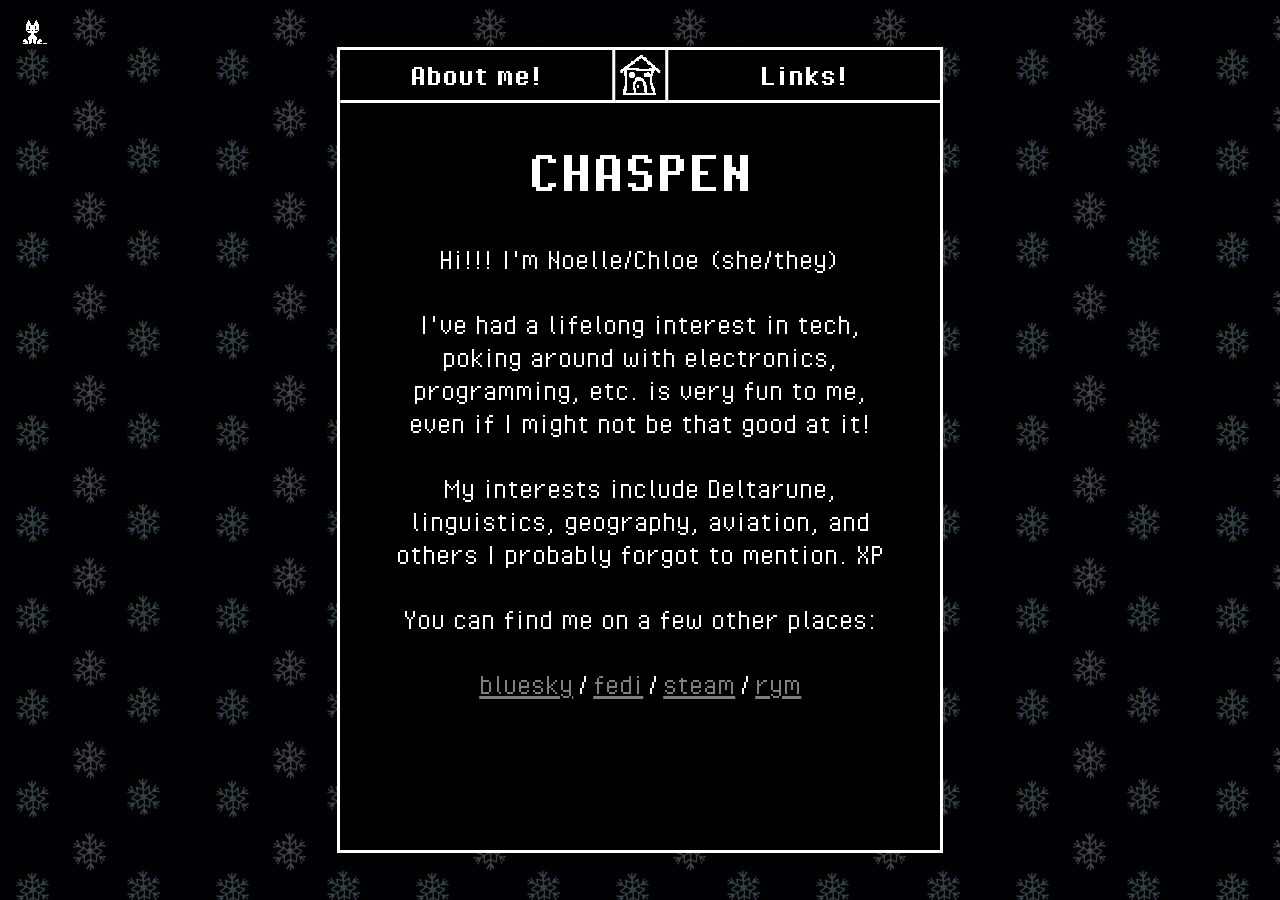
<file: index.html>
<head>
    <meta name="home">
    <link rel="stylesheet" href="css/global.css">
    <link rel="stylesheet" href="css/main.css">
    <script src="js/lastfm.js"></script>
    <script src="js/konami.js"></script>
    <script>
        
    </script>
</head>
<body onload="getData();">
    <script src="js/oneko.js" alt="pixel art cat that follows your cursor"></script>
    <div id="wrap">
        <div id="TopLinks">
            <div id="about"><a href="/about.html">About me!</a></div>
            <div id="home"><a><img src="img/home.png" style="height: 40px;"></a></div>
            <div id="links"><a href="/links.html">Links!</a></div>
        </div>
        <header>
            
            <h1>CHASPEN</h1>
        </header>
        <section>
            <p>Hi!!! I'm Noelle/Chloe (she/they)</p>
            <p>I've had a lifelong interest in tech, poking around with electronics, programming, etc. is very fun to me, even if I might not be that good at it!</p>
            <p>My interests include Deltarune, linguistics, geography, aviation, and others I probably forgot to mention. XP</p>
            <p>You can find me on a few other places:</p>
            <p><a href="https://bsky.app/profile/chaspen.com">bluesky</a>/<a href="https://social.chaspen.com/@chaspen">fedi</a>/<a href="https://steamcommunity.com/id/Chaspen/">steam</a>/<a href="https://rateyourmusic.com/~Chaspen">rym</a> </p>
            <footer>
                <div id="nowplaying">
                    <img id="cover">
                    <div class="songwrap">
                        <div id="artist"></div>
                        <div id="songtitle"></div>
                    </div>
                </div>
            </footer>
        </section>
    </div>
<body>
</file>
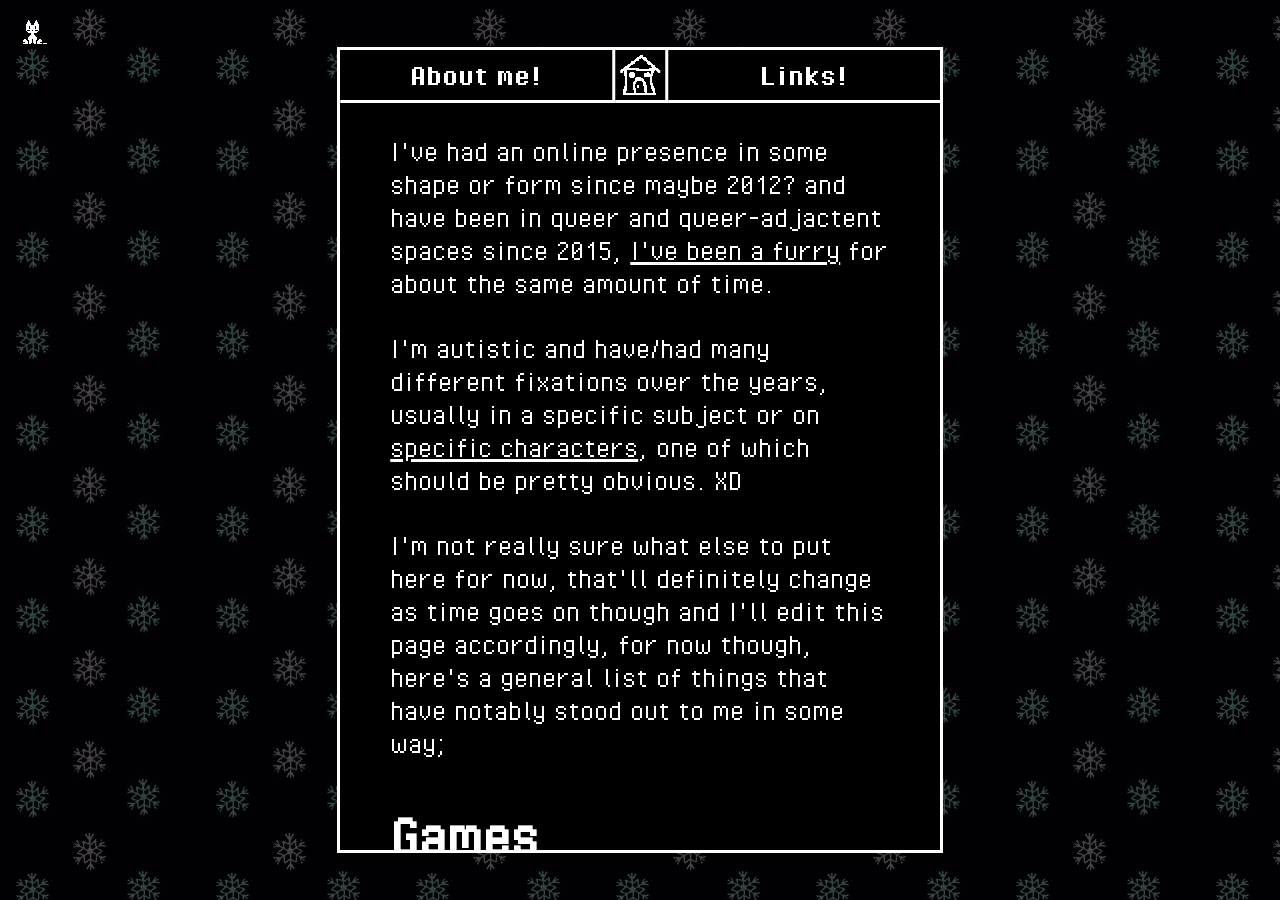
<file: about.html>
<head>
    <meta name="home">
    <link rel="stylesheet" href="css/global.css">
    <link rel="stylesheet" href="css/about.css">
    <script src="js/lastfm.js"></script>
    <script src="js/konami.js"></script>
    <script>
        
    </script>
</head>
<body onload="getData();">
    <script src="js/oneko.js" alt="pixel art cat that follows your cursor"></script>
    <div id="wrap">
        <div id="TopLinks">
            <div id="about"><a>About me!</a></div>
            <div id="home"><a href="/index.html"><img src="img/home.png" style="height: 40px;"></a></div>
            <div id="links"><a href="/links.html">Links!</a></div>
        </div>
        <div class="maintext">
            <p>I've had an online presence in some shape or
            form since maybe 2012? and have been in queer
            and queer-adjactent spaces since 2015, <a href="sona.html">I've been a furry</a>
            for about the same amount of time.
            </p>

            <p>I'm autistic and have/had many
             different fixations over the years,
            usually in a specific subject or on <a href="noelle.html">specific characters</a>,
            one of which should be pretty obvious. XD</p>

            <p>I'm not really sure what else to put here for now, that'll definitely change
                as time goes on though and I'll edit this page accordingly, for now though, here's a general list of things that have notably stood out to me in some way; 
            </p>
            <h1>Games</h1>
            <ul>
                <li>Katamari (series)</li>
                <li>Deltarune</li>
                <li>Rhythm Heaven (series)</li>
                <li>Alien: Isolation</li>
                <li>Pikmin (series)</li>
            </ul>
            <h1>Movies/Shows</h1>
            <ul>
                <li>The Florida Project</li>
                <li>Wolfwalkers (9/11 for therians)</li>
                <li>Gummo</li>
                <li>Neon Genesis Evangelion </li>
            </ul>
            <h1>Music</h1>
            <ul>
                <li>AJJ - People Who Can Eat People Are the Luckiest People in the World</li>
                <li>Animal Collective - Merriweather Post Pavilion</li>
                <li>Animal Collective - Strawberry Jam</li>
                <li>Brave Little Abacus - Just Got Back From the Discomfort - We're Alright</li>
                <li>clipping. - Visions of Bodies Being Burned</li>
                <li>Deerhoof - Friend Opportunity </li>
                <li>underscores - Wallsocket</li>
            </ul>
            <h1>Characters</h1>
            <ul>
                <li>Noelle Holiday (ME!!!!!!)</li>
                <li>Gangle (TADC)</li>
                <li>Smolder (MLP)</li>
            </ul>
        </div>
    </div>
<body>
</file>
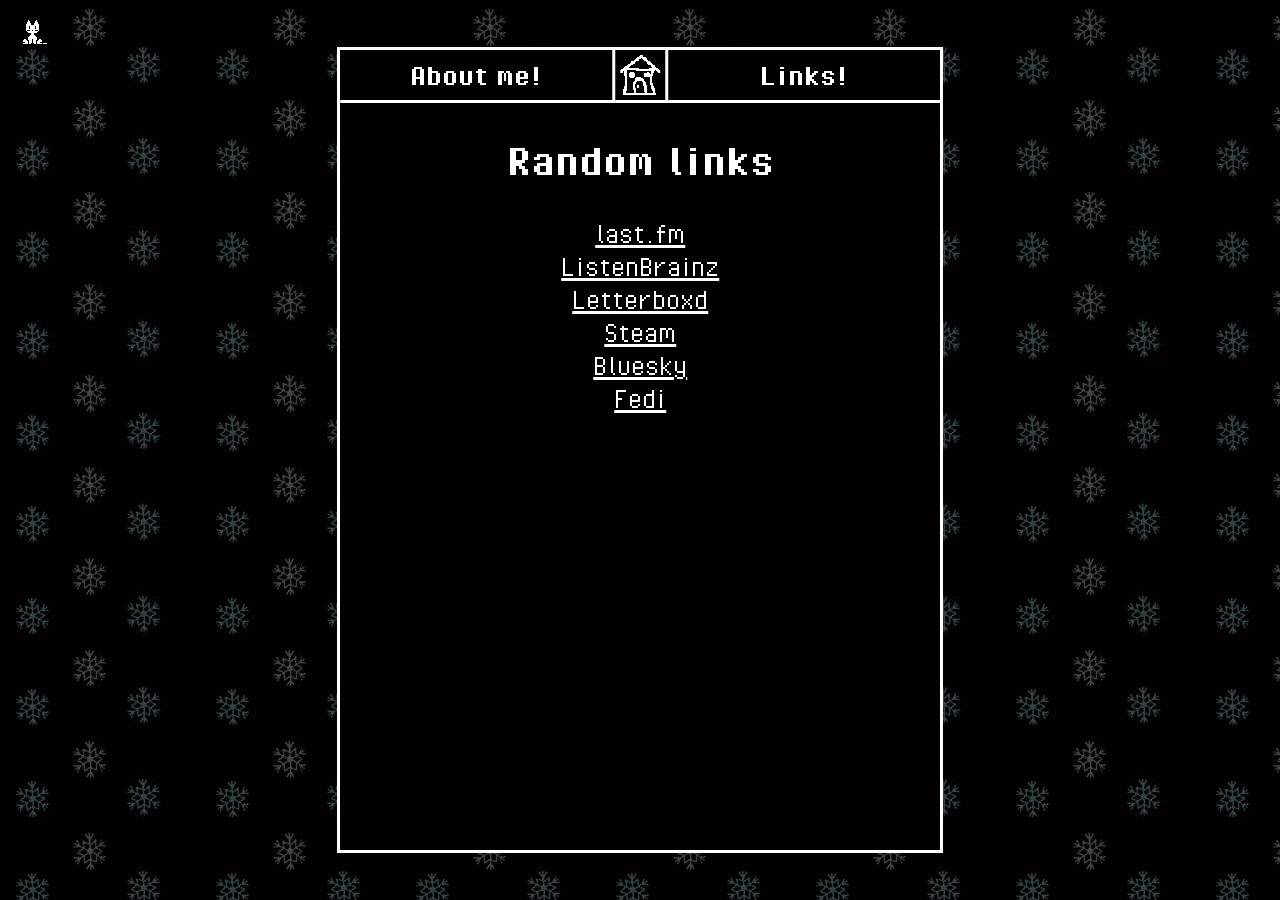
<file: links.html>
<head>
    <meta name="home">
    <link rel="stylesheet" href="css/global.css">
    <link rel="stylesheet" href="css/links.css">
    <script src="js/lastfm.js"></script>
    <script src="js/konami.js"></script>
    <script>
        
    </script>
</head>
<body onload="getData();">
    <script src="js/oneko.js" alt="pixel art cat that follows your cursor"></script>
    <div id="wrap">
        <div id="TopLinks">
            <div id="about"><a href="/about.html">About me!</a></div>
            <div id="home"><a href="/index.html"><img src="img/home.png" style="height: 40px;"></a></div>
            <div id="links"><a>Links!</a></div>
        </div>
        <div class="maintext">
            <h1>Random links</h1>
            <a href="https://www.last.fm/user/Chaspen">last.fm</a>
            <br>
            <a href="https://listenbrainz.org/user/Chaspen/">ListenBrainz</a>
            <br>
            <a href="https://letterboxd.com/chaspen/">Letterboxd</a>
            <br>
            <a href="https://steamcommunity.com/id/Chaspen/">Steam</a>
            <br>
            <a href="https://bsky.app/profile/chaspen.com">Bluesky</a>
            <br>
            <a href="https://social.chaspen.com/@chaspen">Fedi</a>
        </div>
    </div>
<body>
</file>
<file: css/global.css>
@font-face {
    font-family: UTDR-Normal;
    src: url("../font/PixelOperator.ttf");
}

@font-face {
    font-family: UTDR-Bold;
    src: url("../font/PixelOperator-Bold.ttf");
}


html {
    image-rendering: pixelated;
}

section {
	max-width: 500px;
	margin-left: auto;
	margin-right: auto;
}

a {
    color: white;
	
}

a:visited {
    color: rgb(128, 128, 128);
}

#TopLinks {
	display: flex;
	flex-direction: row;
	max-width: 600px;
	font-size: 32px;
	top: 0;
	position: sticky;
	width:100%;
	z-index: 1;	
	background-color: black;
}

#about, #links, #home {
	display: flex;
	text-align: center;
	height: 50px;
	justify-content: center;
	align-items: center;
	text-align: center;
	font-size: 32px;
	transform: translateX(0.25px);
	font-family: "UTDR-Bold";
	width:inherit;
}


#about:hover, #links:hover {
	background-color: white;
	color: black;
	cursor: pointer;
}
#about> a, #links > a, #home > a {
	color: white;
	text-decoration: none;
	width: inherit;
	height: inherit;
	display: flex;
	align-items: center;
	text-align: center;
	justify-content: center;
}

#about:hover > a, #links:hover > a {
	color: black;
}

#home:hover {
	background-color: white;
	cursor: pointer;
}

#home:hover > a > img {
	background-color: white;
	filter: invert(1);
}

#about {
	color:white;
	border-bottom: solid white;
	border-right: solid white;
}

#links {
	border-bottom: solid white;
}

#home {
	max-width: 50px;
	border-right: solid white;
	border-bottom: solid white;
}
</file>
<file: css/main.css>
header {
	display: flex;
	justify-content: center;
	align-items: center;
	height: 100px;
	margin-top: 40px;
}

#wrap {
    background-color:black;
	overflow:auto;
	outline-style: solid;
	width: 600px;
	flex-shrink: 10;
	height: 100%;
	max-height: 800px;
}

body {
    display: flex;
    height: 100%;
    justify-content: center;
    align-items: center;
    font-family: "UTDR-Normal";
    color: white;
    background-image: url("../img/bgsnowflake98.png");
    background-size: 100px;
    background-color:black;
    margin: 0;
    padding: 50px;
    box-sizing: border-box;
    background-repeat: repeat;
    background-size: 200px;
	z-index: 0;
}

h1 {
	font-size: 64px;
	font-family: "UTDR-Bold";
	transform: translateX(0.25px);
	margin-top: 0px;
	
}


p {
	text-align: center;
	justify-content: center;
	overflow-wrap: normal;
	font-size: 32px;
	margin-top: 0px;
	position: relative;
	transform: translateX(0.25px);
}

#nowplaying {
	margin-top: 20px;
	justify-content: center;
	align-items: center;
	text-align: center;
	background: rgba(0,0,0,0.333);
	width: 250px;
	height: 100px;
	margin-left: auto;
	margin-right: auto;
	transform: translateX(0.25px);
	display: flex;
}

#cover {
	width: 70px;
	left: 0;
	image-rendering: smooth;
}

.songwrap {
	align-content: center;
	text-align: left;
	padding-left: 10px;
	text-overflow: ellipsis;
	white-space: nowrap;
	overflow: hidden; 
	width: 150px;
	font-size: 16px;
	
}

#songtitle {
	text-overflow: ellipsis;
	white-space: nowrap;
	overflow: hidden; 
	width: 150px;
}

#artist {
	text-overflow: ellipsis;
	white-space: nowrap;
	overflow: hidden; 
	width: 150px;
}

#nowplaying {
	cursor: pointer;
}

a {
	margin-right: 5px;
	margin-left: 5px;
	color: grey;
	
}

a:visited {
	color: grey;
	text-decoration: none;

}

a:hover {
	color: white;
}
</file>
<file: css/about.css>
header {
	display: flex;
	justify-content: center;
	align-items: center;
	height: 100px;
	margin-top: 90px;
}

#wrap {
    background-color:black;
	overflow:auto;
	outline-style: solid;
	width: 600px;
	flex-shrink: 10;
	height: 100%;
	max-height: 800px;
}

body {
    display: flex;
    height: 100%;
    justify-content: center;
    align-items: center;
    font-family: "UTDR-Normal";
    color: white;
    background-image: url("../img/bgsnowflake98.png");
    background-size: 100px;
    background-color:black;
    margin: 0;
    padding: 50px;
    box-sizing: border-box;
    background-repeat: repeat;
    background-size: 200px;
	z-index: 0;
}


.maintext {
    margin-left: auto;
	margin-right: auto; 
    transform: translateX(0.25px);
    font-size: 32px;
    max-width: 500px;
    text-align: left;
}
</file>
<file: css/links.css>
header {
	display: flex;
	justify-content: center;
	align-items: center;
	height: 100px;
	margin-top: 90px;
}

#wrap {
    background-color:black;
	overflow:auto;
	outline-style: solid;
	width: 600px;
	flex-shrink: 10;
	height: 100%;
	max-height: 800px;
}

body {
    display: flex;
    height: 100%;
    justify-content: center;
    align-items: center;
    font-family: "UTDR-Normal";
    color: white;
    background-image: url("../img/bgsnowflake98.png");
    background-size: 100px;
    background-color:black;
    margin: 0;
    padding: 50px;
    box-sizing: border-box;
    background-repeat: repeat;
    background-size: 200px;
	z-index: 0;
}


.maintext {
    margin-left: auto;
	margin-right: auto; 
    transform: translateX(0.25px);
    font-size: 32px;
    max-width: 500px;
    text-align: center;
}

h1 {
    font-family: 'UTDR-Bold';
    font-size: 48px;
}
</file>
